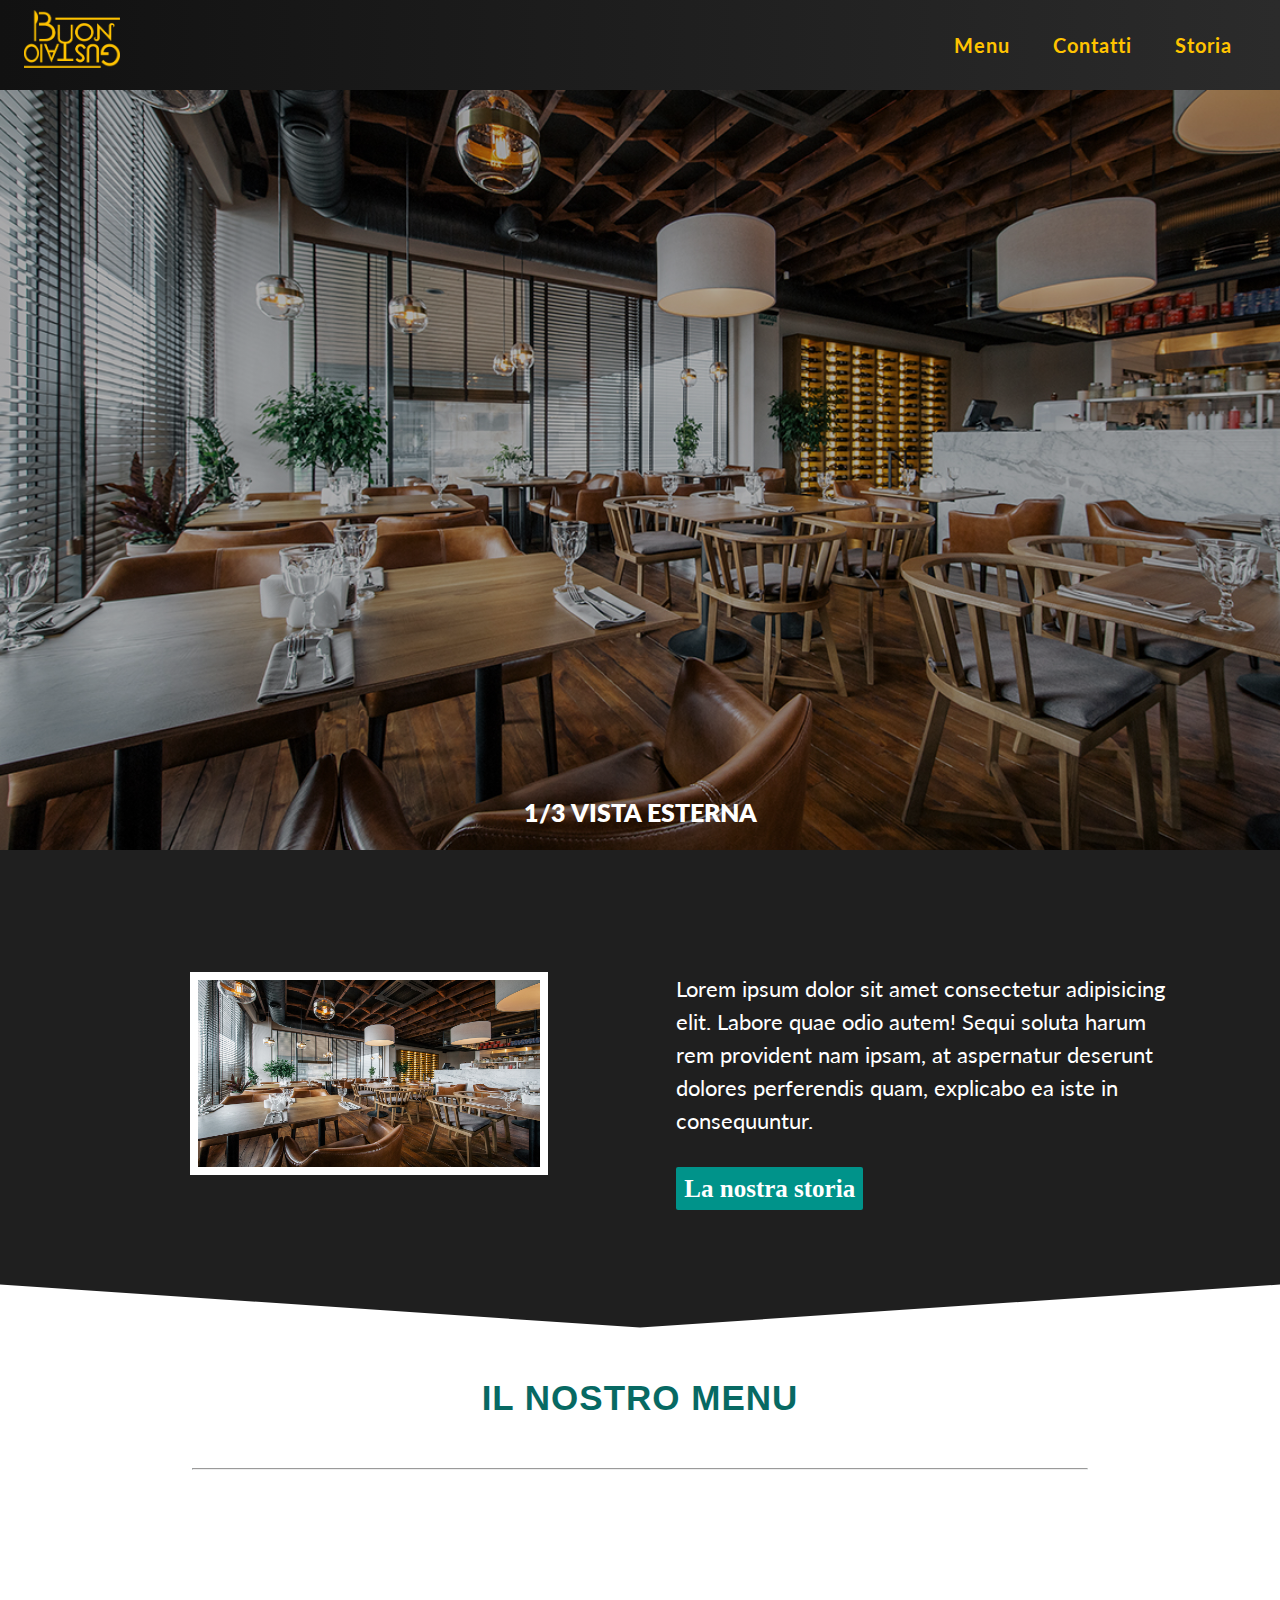
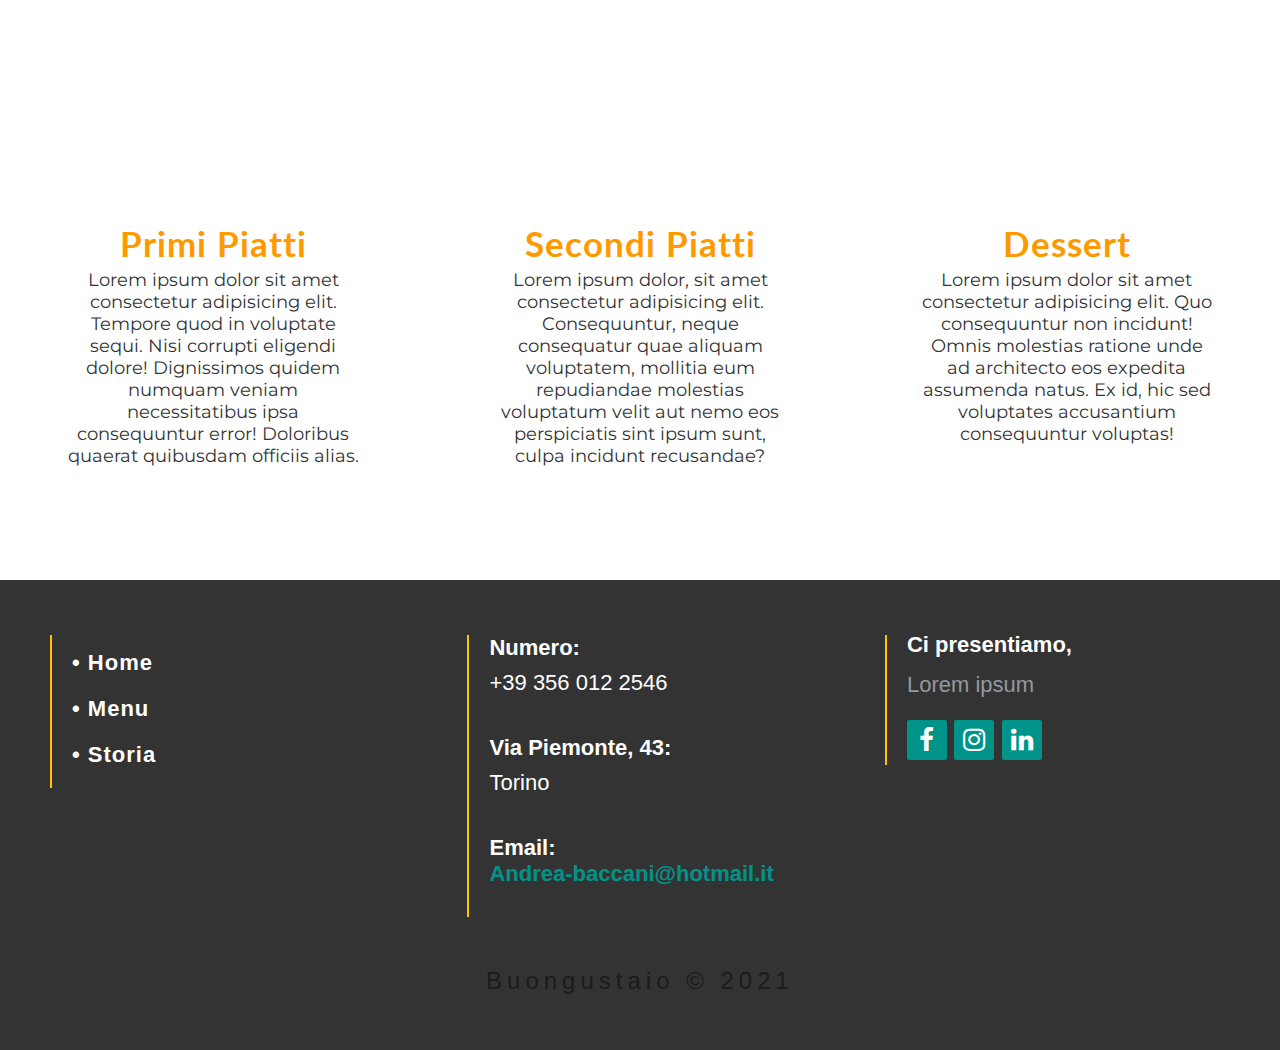
<file: index.html>
<!DOCTYPE html>
<html lang="en">
<head>
    <meta charset="UTF-8">
    <link rel="stylesheet" href="./styles/navbar.css">
    <link rel="stylesheet" href="./styles/style.css">
    <link rel="stylesheet" href="./styles/footer.css">
    <meta http-equiv="X-UA-Compatible" content="IE=edge">
    <meta name="viewport" content="width=device-width, initial-scale=1.0">
    <link href="https://use.fontawesome.com/releases/v5.8.1/css/all.css" rel="stylesheet" integrity="sha384-50oBUHEmvpQ+1lW4y57PTFmhCaXp0ML5d60M1M7uH2+nqUivzIebhndOJK28anvf" crossorigin="anonymous">
    <link rel="stylesheet" href="http://maxcdn.bootstrapcdn.com/font-awesome/4.2.0/css/font-awesome.min.css">
    <link rel="preconnect" href="https://fonts.googleapis.com">
<link rel="preconnect" href="https://fonts.gstatic.com" crossorigin>
<link href="https://fonts.googleapis.com/css2?family=Arbutus+Slab&display=swap" rel="stylesheet">
    <title>Buongustaio</title>
</head>
<body>
    <div class="navbar">
        <input type="checkbox" id="navbar-checkbox">
        <div class="navbar-header">
          <div class="navbar-logo"></div>
        </div>
        <div class="navbar-responsive-button">
          <label for="navbar-checkbox">
            <span class="hamburger-icon"></span>
            <span class="hamburger-icon"></span>
            <span class="hamburger-icon"></span>
          </label>
        </div>
        <div class="navbar-links">
          <a href="./pages/primi.html">Menu</a>
          <a href="#footer">Contatti</a>
          <a href="./pages/storia.html">Storia</a>
        </div>
      </div>


      <div class="slideshow-container">

        <!-- Full-width images with number and caption text -->
        <div class="mySlides fade">
          <div class="slide-img slide-img1"></div>
          <div class="text">1/3 Vista esterna</div>
        </div>
      
        <div class="mySlides fade">
          
          <div class="slide-img slide-img2"></div>
          <div class="text">2/3 Vista interna</div>
        </div>
      
        <div class="mySlides fade">
          <div class="slide-img slide-img3"></div>
          <div class="text">3/3 Vista interna</div>
        </div>
      </div>


      
      <div class="hero" id="hero">
        <h1 id="hero-title">Presentazione</h1>
        <div class="hero-flex">
          <img class="hero-image" src="./images/img1.jpg" alt="">
          <p class="hero-paragraph" id="hero-paragraph">Lorem ipsum dolor sit amet consectetur adipisicing elit. Labore quae odio autem! Sequi soluta harum rem provident nam ipsam, at aspernatur deserunt dolores perferendis quam, explicabo ea iste in consequuntur.<br><br><span class="menu-button"><a style="color: #fff; text-decoration: none;" href="./pages/primi.html">La nostra storia</a></span></p>
        </div>
      </div>


      <h1 style="text-align: center;margin:50px;margin-left:auto;margin-right:auto; font-size: 35px; text-transform: uppercase; font-family:Verdana, Arial, sans-serif;color: #076963; letter-spacing: 1px;">Il nostro menu</h1>
      <hr style="width: 70%; background-color: #00938a; height: 2.5px;margin-bottom: 50px; margin-left:auto; margin-right: auto; border-radius: 30px;">

      <div class="food-section" id="food-section">
        <img src="./images/linea.png" alt="" class="linea">
          <div class="course">
            <div class="food-image food-image-1"><h1>Vedi primi piatti</h1></div>
              <h1 class="food-section-title">Primi piatti</h1>
              <p class="food-section-desc">Lorem ipsum dolor sit amet consectetur adipisicing elit. Tempore quod in voluptate sequi. Nisi corrupti eligendi dolore! Dignissimos quidem numquam veniam necessitatibus ipsa consequuntur error! Doloribus quaerat quibusdam officiis alias.</p>
          </div>

          <div class="course">
            <div class="food-image food-image-2"></div>
            <h1 class="food-section-title">Secondi piatti</h1>
            <p class="food-section-desc">Lorem ipsum dolor, sit amet consectetur adipisicing elit. Consequuntur, neque consequatur quae aliquam voluptatem, mollitia eum repudiandae molestias voluptatum velit aut nemo eos perspiciatis sint ipsum sunt, culpa incidunt recusandae?</p>
        </div>

        <div class="course">
          <div class="food-image food-image-3"></div>
            <h1 class="food-section-title">Dessert</h1>
            <p class="food-section-desc">Lorem ipsum dolor sit amet consectetur adipisicing elit. Quo consequuntur non incidunt! Omnis molestias ratione unde ad architecto eos expedita assumenda natus. Ex id, hic sed voluptates accusantium consequuntur voluptas!</p>
        </div>
      </div>


      <footer class="footer-container">
        <div class="footer-left" style="border-left: 2px solid #ffc300">
          <p class="footer-links">
            <a href="#">• Home</a>
            <a href="#">• Menu</a>
            <a href="#">• Storia</a> 
          </p>
        </div>
        <div class="footer-center" style="border-left: 2px solid #ffc300">
          <div>
            <p>Numero: <span>+39 356 012 2546</span></p>
          </div>
          <div>
           <a class="map" target="_blank" href="https://www.google.it/maps/place/Il+Buongustaio/@43.7699449,11.2224091,13z/data=!4m9!1m2!2m1!1sbuongustaio+!3m5!1s0x132a54072faae1c1:0xe6438df02767138d!8m2!3d43.7690767!4d11.2589508!15sCgtidW9uZ3VzdGFpb1oNIgtidW9uZ3VzdGFpb5IBCnJlc3RhdXJhbnQ?hl=it"> <p>Via Piemonte, 43:<span>Torino</span></p></a>
          </div>
          <div>
            <p>Email:<br><a class="email" href="mailto:Andrea-baccani@hotmail.it">Andrea-baccani@hotmail.it</a></p>
          </div>
        </div>
        <div class="footer-right" style="border-left: 2px solid #ffc300">
          <p class="footer-company-about">
            <span>Ci presentiamo,</span>Lorem ipsum 
          </p>
          <div class="footer-icons">
            <a href="#"><i class="fa fa-facebook"></i></a>
            <a href="#"><i class="fa fa-instagram"></i></a>
            <a href="#"><i class="fa fa-linkedin"></i></a>
          </div>
        </div>
        <p id="footer" class="footer-company-name">Buongustaio &copy; 2021</p>
      </footer>
      <script src="./src/scrollHome.js"></script>
      <script src="./main.js"></script>
</body>
</html>
</file>
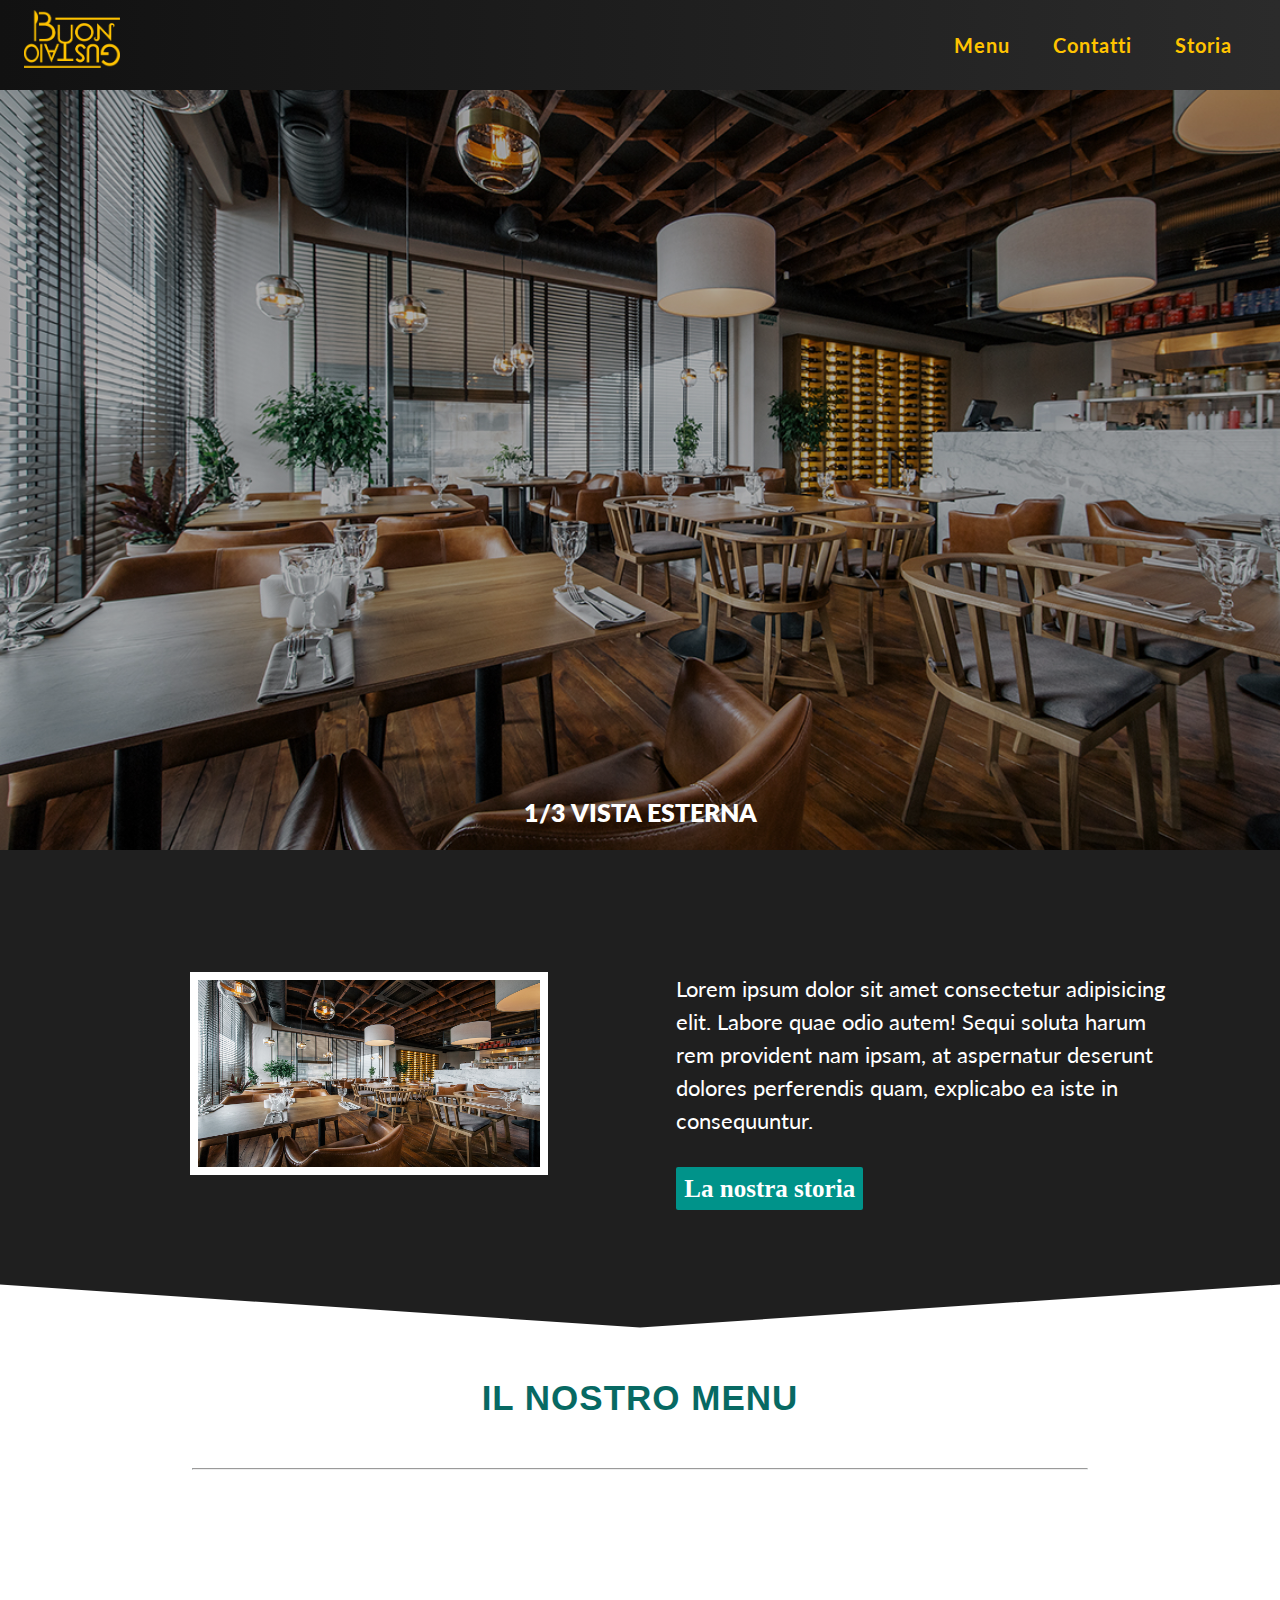
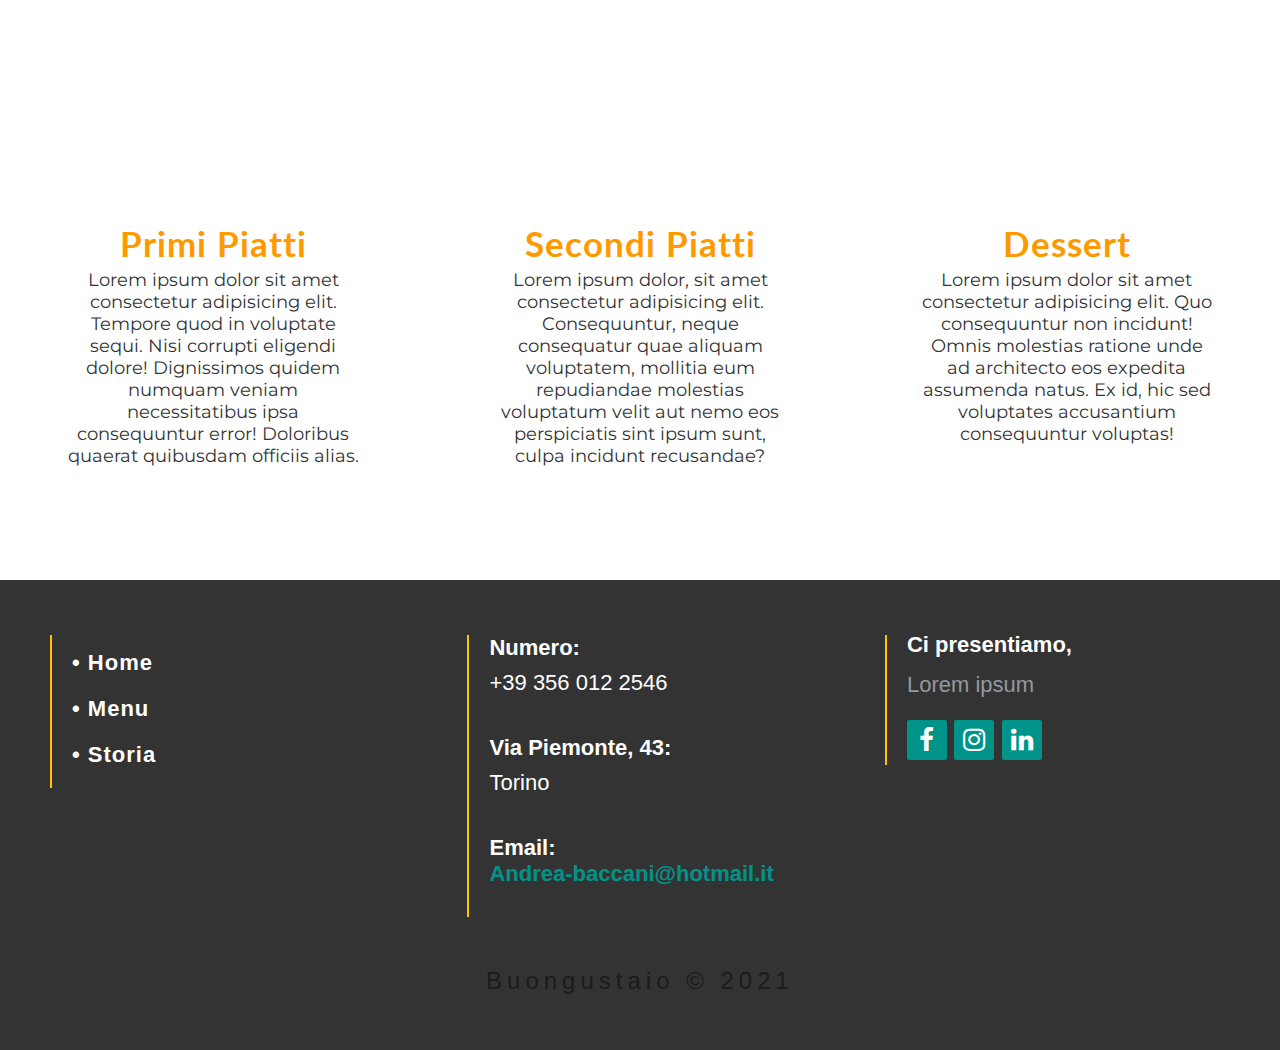
<file: home.html>
<!DOCTYPE html>
<html lang="en">
<head>
    <meta charset="UTF-8">
    <link rel="stylesheet" href="./styles/navbar.css">
    <link rel="stylesheet" href="./styles/style.css">
    <link rel="stylesheet" href="./styles/footer.css">
    <meta http-equiv="X-UA-Compatible" content="IE=edge">
    <meta name="viewport" content="width=device-width, initial-scale=1.0">
    <link href="https://use.fontawesome.com/releases/v5.8.1/css/all.css" rel="stylesheet" integrity="sha384-50oBUHEmvpQ+1lW4y57PTFmhCaXp0ML5d60M1M7uH2+nqUivzIebhndOJK28anvf" crossorigin="anonymous">
    <link rel="stylesheet" href="http://maxcdn.bootstrapcdn.com/font-awesome/4.2.0/css/font-awesome.min.css">
    <link rel="preconnect" href="https://fonts.googleapis.com">
<link rel="preconnect" href="https://fonts.gstatic.com" crossorigin>
<link href="https://fonts.googleapis.com/css2?family=Arbutus+Slab&display=swap" rel="stylesheet">
    <title>Buongustaio</title>
</head>
<body>
    <div class="navbar">
        <input type="checkbox" id="navbar-checkbox">
        <div class="navbar-header">
          <div class="navbar-logo"></div>
        </div>
        <div class="navbar-responsive-button">
          <label for="navbar-checkbox">
            <span class="hamburger-icon"></span>
            <span class="hamburger-icon"></span>
            <span class="hamburger-icon"></span>
          </label>
        </div>
        <div class="navbar-links">
          <a href="./pages/primi.html">Menu</a>
          <a href="#footer">Contatti</a>
          <a href="./pages/storia.html">Storia</a>
        </div>
      </div>


      <div class="slideshow-container">

        <!-- Full-width images with number and caption text -->
        <div class="mySlides fade">
          <div class="slide-img slide-img1"></div>
          <div class="text">1/3 Vista esterna</div>
        </div>
      
        <div class="mySlides fade">
          
          <div class="slide-img slide-img2"></div>
          <div class="text">2/3 Vista interna</div>
        </div>
      
        <div class="mySlides fade">
          <div class="slide-img slide-img3"></div>
          <div class="text">3/3 Vista interna</div>
        </div>
      </div>


      
      <div class="hero" id="hero">
        <h1 id="hero-title">Presentazione</h1>
        <div class="hero-flex">
          <img class="hero-image" src="./images/img1.jpg" alt="">
          <p class="hero-paragraph" id="hero-paragraph">Lorem ipsum dolor sit amet consectetur adipisicing elit. Labore quae odio autem! Sequi soluta harum rem provident nam ipsam, at aspernatur deserunt dolores perferendis quam, explicabo ea iste in consequuntur.<br><br><span class="menu-button"><a style="color: #fff; text-decoration: none;" href="./pages/primi.html">La nostra storia</a></span></p>
        </div>
      </div>


      <h1 style="text-align: center;margin:50px;margin-left:auto;margin-right:auto; font-size: 35px; text-transform: uppercase; font-family:Verdana, Arial, sans-serif;color: #076963; letter-spacing: 1px;">Il nostro menu</h1>
      <hr style="width: 70%; background-color: #00938a; height: 2.5px;margin-bottom: 50px; margin-left:auto; margin-right: auto; border-radius: 30px;">

      <div class="food-section" id="food-section">
        <img src="./images/linea.png" alt="" class="linea">
          <div class="course">
            <div class="food-image food-image-1"><h1>Vedi primi piatti</h1></div>
              <h1 class="food-section-title">Primi piatti</h1>
              <p class="food-section-desc">Lorem ipsum dolor sit amet consectetur adipisicing elit. Tempore quod in voluptate sequi. Nisi corrupti eligendi dolore! Dignissimos quidem numquam veniam necessitatibus ipsa consequuntur error! Doloribus quaerat quibusdam officiis alias.</p>
          </div>

          <div class="course">
            <div class="food-image food-image-2"></div>
            <h1 class="food-section-title">Secondi piatti</h1>
            <p class="food-section-desc">Lorem ipsum dolor, sit amet consectetur adipisicing elit. Consequuntur, neque consequatur quae aliquam voluptatem, mollitia eum repudiandae molestias voluptatum velit aut nemo eos perspiciatis sint ipsum sunt, culpa incidunt recusandae?</p>
        </div>

        <div class="course">
          <div class="food-image food-image-3"></div>
            <h1 class="food-section-title">Dessert</h1>
            <p class="food-section-desc">Lorem ipsum dolor sit amet consectetur adipisicing elit. Quo consequuntur non incidunt! Omnis molestias ratione unde ad architecto eos expedita assumenda natus. Ex id, hic sed voluptates accusantium consequuntur voluptas!</p>
        </div>
      </div>


      <footer class="footer-container">
        <div class="footer-left" style="border-left: 2px solid #ffc300">
          <p class="footer-links">
            <a href="#">• Home</a>
            <a href="#">• Menu</a>
            <a href="#">• Storia</a> 
          </p>
        </div>
        <div class="footer-center" style="border-left: 2px solid #ffc300">
          <div>
            <p>Numero: <span>+39 356 012 2546</span></p>
          </div>
          <div>
           <a class="map" target="_blank" href="https://www.google.it/maps/place/Il+Buongustaio/@43.7699449,11.2224091,13z/data=!4m9!1m2!2m1!1sbuongustaio+!3m5!1s0x132a54072faae1c1:0xe6438df02767138d!8m2!3d43.7690767!4d11.2589508!15sCgtidW9uZ3VzdGFpb1oNIgtidW9uZ3VzdGFpb5IBCnJlc3RhdXJhbnQ?hl=it"> <p>Via Piemonte, 43:<span>Torino</span></p></a>
          </div>
          <div>
            <p>Email:<br><a class="email" href="mailto:Andrea-baccani@hotmail.it">Andrea-baccani@hotmail.it</a></p>
          </div>
        </div>
        <div class="footer-right" style="border-left: 2px solid #ffc300">
          <p class="footer-company-about">
            <span>Ci presentiamo,</span>Lorem ipsum 
          </p>
          <div class="footer-icons">
            <a href="#"><i class="fa fa-facebook"></i></a>
            <a href="#"><i class="fa fa-instagram"></i></a>
            <a href="#"><i class="fa fa-linkedin"></i></a>
          </div>
        </div>
        <p id="footer" class="footer-company-name">Buongustaio &copy; 2021</p>
      </footer>
      <script src="./src/scrollHome.js"></script>
      <script src="./main.js"></script>
</body>
</html>
</file>
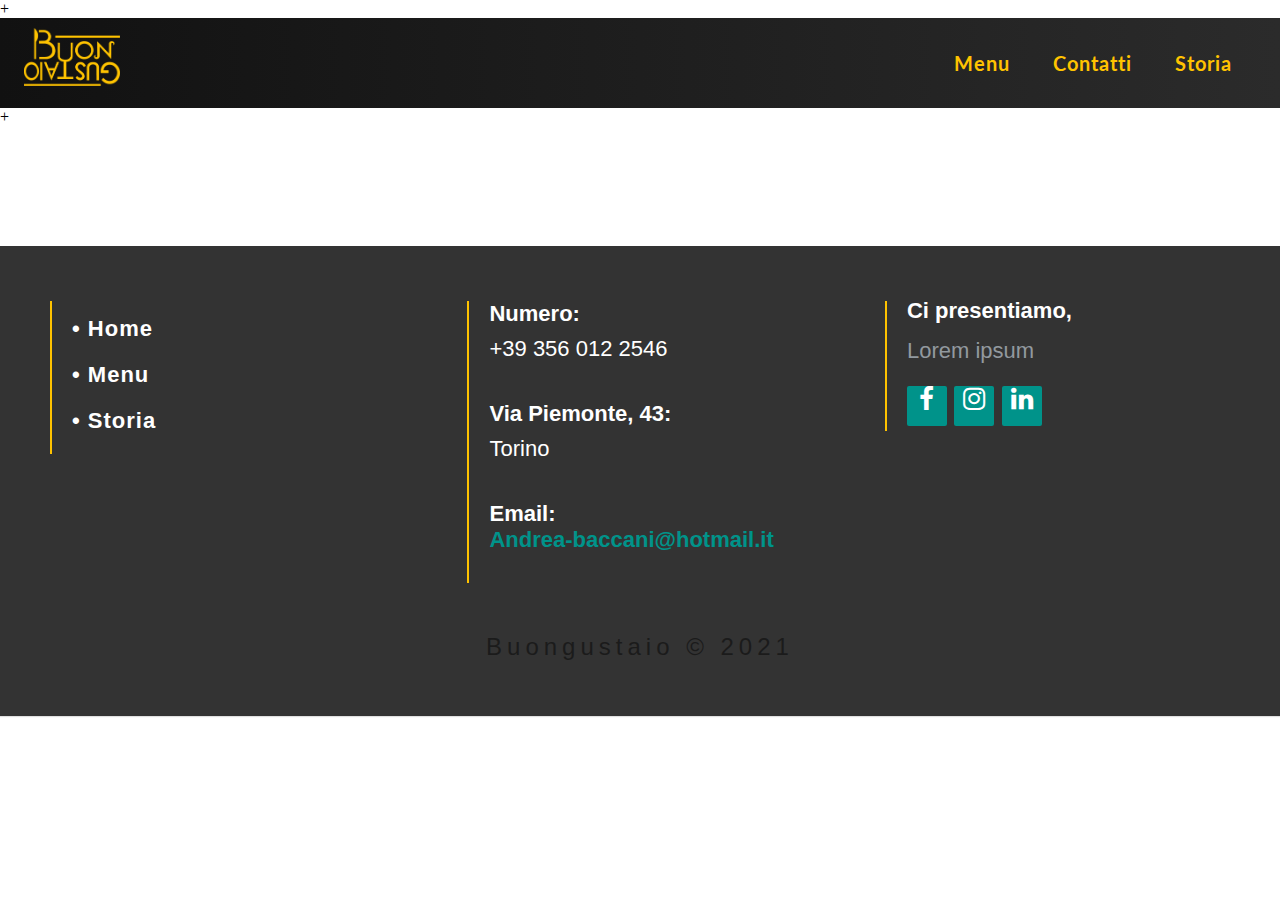
<file: pages/primi.html>
+<!DOCTYPE html>
<html lang="en">
<head>
    <meta charset="UTF-8">
    <link rel="stylesheet" href="../styles/navbar.css">
    <link rel="stylesheet" href="../styles/menu.css">
    <link rel="stylesheet" href="../styles/footer.css">
    <meta http-equiv="X-UA-Compatible" content="IE=edge">
    <meta name="viewport" content="width=device-width, initial-scale=1.0">
    <link href="https://use.fontawesome.com/releases/v5.8.1/css/all.css" rel="stylesheet" integrity="sha384-50oBUHEmvpQ+1lW4y57PTFmhCaXp0ML5d60M1M7uH2+nqUivzIebhndOJK28anvf" crossorigin="anonymous">
    <link rel="stylesheet" href="http://maxcdn.bootstrapcdn.com/font-awesome/4.2.0/css/font-awesome.min.css">
    <link rel="preconnect" href="https://fonts.googleapis.com">
<link rel="preconnect" href="https://fonts.gstatic.com" crossorigin>
<link href="https://fonts.googleapis.com/css2?family=Arbutus+Slab&display=swap" rel="stylesheet">
    <title>Buongustaio</title>
</head>
<body>
    <div class="navbar">
        <input type="checkbox" id="navbar-checkbox">
        <div class="navbar-header">
          <div class="navbar-logo"></div>
        </div>
        <div class="navbar-responsive-button">
          <label for="navbar-checkbox">
            <span class="hamburger-icon"></span>
            <span class="hamburger-icon"></span>
            <span class="hamburger-icon"></span>
          </label>
        </div>
        <div class="navbar-links">
          <a href="#">Menu</a>
          <a href="../home.html#footer">Contatti</a>
          <a href="./storia.html">Storia</a>
        </div>
      </div>





     +
        <footer class="footer-container">
          <div class="footer-left" style="border-left: 2px solid #ffc300">
            <p class="footer-links">
              <a href="#">• Home</a>
              <a href="#">• Menu</a>
              <a href="#">• Storia</a> 
            </p>
          </div>
          <div class="footer-center" style="border-left: 2px solid #ffc300">
            <div>
              <p>Numero: <span>+39 356 012 2546</span></p>
            </div>
            <div>
             <a class="map" target="_blank" href="https://www.google.it/maps/place/Il+Buongustaio/@43.7699449,11.2224091,13z/data=!4m9!1m2!2m1!1sbuongustaio+!3m5!1s0x132a54072faae1c1:0xe6438df02767138d!8m2!3d43.7690767!4d11.2589508!15sCgtidW9uZ3VzdGFpb1oNIgtidW9uZ3VzdGFpb5IBCnJlc3RhdXJhbnQ?hl=it"> <p>Via Piemonte, 43:<span>Torino</span></p></a>
            </div>
            <div>
              <p>Email:<br><a class="email" href="mailto:Andrea-baccani@hotmail.it">Andrea-baccani@hotmail.it</a></p>
            </div>
          </div>
          <div class="footer-right" style="border-left: 2px solid #ffc300">
            <p class="footer-company-about">
              <span>Ci presentiamo,</span>Lorem ipsum 
            </p>
            <div class="footer-icons">
              <a href="#"><i class="fa fa-facebook"></i></a>
              <a href="#"><i class="fa fa-instagram"></i></a>
              <a href="#"><i class="fa fa-linkedin"></i></a>
            </div>
          </div>
          <p id="footer" class="footer-company-name">Buongustaio &copy; 2021</p>
        </footer>
</body>
</html>
</file>
<file: styles/navbar.css>
.navbar {
  z-index: 1000;
  height: 90px;
  width: 100%;
  position: relative;
  background: -webkit-gradient(linear, right top, left top, from(#2b2b2b), to(#111111));
  background: linear-gradient(to left, #2b2b2b, #111111);
}

.navbar-header {
  display: inline;
  position: absolute;
  top: 50%;
  -webkit-transform: translate(0, -50%);
          transform: translate(0, -50%);
}

.navbar-logo {
  position: relative;
  letter-spacing: 1px;
  margin-left: 20%;
  width: 120px;
  height: 70px;
  background-size: 80%;
  background-repeat: no-repeat;
  background-image: url(../images/bglogo.png);
  color: #ffc300;
}

.navbar-responsive-button {
  display: none;
  padding-right: 2%;
}

.navbar-links {
  font-family: 'Lato', sans-serif;
  font-weight: 200;
  display: inline;
  float: right;
  margin-right: 20px;
  font-size: 20px;
  position: relative;
  top: 50%;
  letter-spacing: 1px;
  -webkit-transform: translate(0, -50%);
          transform: translate(0, -50%);
}

.navbar-links > a {
  margin-right: 20px;
  font-weight: bold;
  display: inline-block;
  padding: 8px 8px 8px 8px;
  text-decoration: none;
  color: #ffc300;
}

.navbar-links > a:hover {
  background-color: #333;
  color: #ff9900;
}

#navbar-checkbox {
  display: none;
}

@media (max-width: 600px) {
  .navbar-responsive-button {
    display: block;
    position: relative;
    float: right;
    top: 55%;
    -webkit-transform: translate(0, -50%);
            transform: translate(0, -50%);
  }
  .navbar-responsive-button > label {
    display: inline-block;
    width: 50px;
    height: 50px;
    padding: 13px;
  }
  .navbar-responsive-button > label:hover {
    background-color: rgba(56, 56, 56, 0.5);
    color: #d3d3d3;
  }
  #navbar-checkbox:checked ~ .navbar-responsive-button > label {
    background-color: rgba(0, 0, 0, 0.5);
  }
  .hamburger-icon {
    display: block;
    height: 10px;
    width: 25px;
    border-top: 2.5px solid #ffe17ee7;
  }
  .navbar-links {
    overflow: hidden;
    position: absolute;
    display: block;
    width: 100%;
    height: 0%;
    margin-right: 0;
    top: 110%;
    left: 0%;
    -webkit-transform: translate(0, -6%);
            transform: translate(0, -6%);
    -webkit-transition: all 0.3s ease-in;
    transition: all 0.3s ease-in;
    overflow-y: hidden;
    background-color: #3a3a3a;
  }
  .navbar-links > a {
    display: block;
    width: 100%;
    color: #fff;
    text-transform: uppercase;
    margin-left: 20px;
    margin-top: 5px;
  }
  #navbar-checkbox:checked ~ .navbar-links {
    height: 19vh;
    overflow-y: auto;
  }
  #navbar-checkbox:not(:checked) ~ .navbar-links {
    height: 0%;
  }
}
/*# sourceMappingURL=navbar.css.map */
</file>
<file: styles/style.css>
@import url("https://fonts.googleapis.com/css2?family=Lato:wght@300;700&display=swap");
@import url("http://fonts.cdnfonts.com/css/geometos");
@import url("https://fonts.googleapis.com/css2?family=Montserrat:wght@200&display=swap");
* {
  padding: 0;
  margin: 0;
  -webkit-box-sizing: border-box;
          box-sizing: border-box;
}

body::-webkit-scrollbar {
  width: 0.5rem;
}

body::-webkit-scrollbar-track {
  background: #333;
}

body::-webkit-scrollbar-thumb {
  background: #ff9900;
}

.slideshow-container {
  max-width: 100%;
  position: relative;
  margin: auto;
}

/* Hide the images by default */
.mySlides {
  display: none;
}

.slide-img {
  background-attachment: fixed;
  height: 85vh;
  max-width: 100%;
  background-size: cover;
}

.slide-img1 {
  background-image: -webkit-gradient(linear, left top, left bottom, from(rgba(0, 0, 0, 0.3)), to(rgba(0, 0, 0, 0.3))), url(../images/img1.jpg);
  background-image: linear-gradient(rgba(0, 0, 0, 0.3), rgba(0, 0, 0, 0.3)), url(../images/img1.jpg);
}

.slide-img2 {
  background-image: -webkit-gradient(linear, left top, left bottom, from(rgba(0, 0, 0, 0.3)), to(rgba(0, 0, 0, 0.3))), url(../images/img2.jpg);
  background-image: linear-gradient(rgba(0, 0, 0, 0.3), rgba(0, 0, 0, 0.3)), url(../images/img2.jpg);
}

.slide-img3 {
  background-image: -webkit-gradient(linear, left top, left bottom, from(rgba(0, 0, 0, 0.3)), to(rgba(0, 0, 0, 0.3))), url(../images/img3.jpg);
  background-image: linear-gradient(rgba(0, 0, 0, 0.3), rgba(0, 0, 0, 0.3)), url(../images/img3.jpg);
}

@media screen and (max-width: 1000px) {
  .slide-img {
    height: 60vh;
  }
}

@media screen and (max-width: 500px) {
  .slide-img {
    height: 30vh;
  }
}

.text {
  z-index: 1000;
  color: #fff;
  font-size: 25px;
  padding: 8px 12px;
  position: absolute;
  bottom: 20px;
  width: 100%;
  text-align: center;
  font-family: 'Lato', sans-serif;
  font-weight: 800;
  text-transform: uppercase;
}

/* Fading animation */
.fade {
  -webkit-animation-name: fade;
  -webkit-animation-duration: 1.5s;
  animation-name: fade;
  animation-duration: 1.5s;
}

@-webkit-keyframes fade {
  from {
    opacity: .4;
  }
  to {
    -webkit-filter: greyscale();
            filter: greyscale();
  }
}

@keyframes fade {
  from {
    opacity: .4;
  }
  to {
    opacity: 1;
  }
}

.hero {
  -webkit-clip-path: polygon(0 0, 100% 0, 100% 91%, 50% 100%, 0 91%);
          clip-path: polygon(0 0, 100% 0, 100% 91%, 50% 100%, 0 91%);
  width: 100%;
  margin-top: -5px;
  z-index: -20;
  background: #1f1f1f;
  -webkit-transition: 2s;
  transition: 2s;
}

.hero-ani {
  -webkit-animation: heroo linear 2.4s forwards;
          animation: heroo linear 2.4s forwards;
}

@-webkit-keyframes heroo {
  from {
    -webkit-clip-path: polygon(0 0, 100% 0, 100% 85%, 50% 100%, 0 85%);
            clip-path: polygon(0 0, 100% 0, 100% 85%, 50% 100%, 0 85%);
  }
  to {
    -webkit-clip-path: polygon(0 0, 100% 0, 100% 100%, 50% 100%, 0 100%);
            clip-path: polygon(0 0, 100% 0, 100% 100%, 50% 100%, 0 100%);
  }
}

@keyframes heroo {
  from {
    -webkit-clip-path: polygon(0 0, 100% 0, 100% 85%, 50% 100%, 0 85%);
            clip-path: polygon(0 0, 100% 0, 100% 85%, 50% 100%, 0 85%);
  }
  to {
    -webkit-clip-path: polygon(0 0, 100% 0, 100% 100%, 50% 100%, 0 100%);
            clip-path: polygon(0 0, 100% 0, 100% 100%, 50% 100%, 0 100%);
  }
}

.hero h1 {
  opacity: 0;
  color: #ffc300;
  font-family: "Lato";
  font-size: 35px;
  text-align: center;
  padding-top: 50px;
  text-transform: uppercase;
}

.hero-animation-title {
  -webkit-animation: hero-title-ani 2s forwards;
          animation: hero-title-ani 2s forwards;
}

@-webkit-keyframes hero-title-ani {
  from {
    opacity: 0;
    -webkit-transform: translateY(20%);
            transform: translateY(20%);
  }
  to {
    opacity: 1;
    -webkit-transform: translateY(-20%);
            transform: translateY(-20%);
  }
}

@keyframes hero-title-ani {
  from {
    opacity: 0;
    -webkit-transform: translateY(20%);
            transform: translateY(20%);
  }
  to {
    opacity: 1;
    -webkit-transform: translateY(-20%);
            transform: translateY(-20%);
  }
}

.hero .menu-button {
  -webkit-transition: 1s;
  transition: 1s;
  font-size: 25px;
  background-color: #00938a;
  color: white;
  width: 20px;
  height: 5px;
  padding: 8px;
  font-weight: 600;
  border-radius: 2px;
  font-family: 'Gill Sans', 'Gill Sans MT', Calibri, 'Trebuchet MS', sans-seri;
}

.hero .menu-button:hover {
  padding: 10px;
  background-color: #ff9900;
}

.hero-flex {
  display: -webkit-box;
  display: -ms-flexbox;
  display: flex;
  -webkit-box-orient: horizontal;
  -webkit-box-direction: normal;
      -ms-flex-direction: row;
          flex-direction: row;
  -ms-flex-pack: distribute;
      justify-content: space-around;
}

.hero-image {
  border: 8px solid white;
  margin-top: 30px;
  margin-left: 10%;
  height: calc(165px + 3vw);
  width: calc(320px + 3vw);
}

.hero-paragraph {
  opacity: 1;
  line-height: 1.5;
  width: 40%;
  color: #fff;
  font-family: "Lato";
  font-size: 22px;
  text-align: left;
  margin-top: 30px;
  margin-left: 5px;
  margin-right: 30px;
  margin-bottom: 120px;
}

.hero-animation-paragraph {
  -webkit-animation: hero-animation-paragraph  2s forwards;
          animation: hero-animation-paragraph  2s forwards;
}

@-webkit-keyframes hero-animation-paragraph {
  from {
    opacity: 0;
    -webkit-transform: translateX(20%);
            transform: translateX(20%);
  }
  to {
    opacity: 1;
    -webkit-transform: translateX(0);
            transform: translateX(0);
  }
}

@keyframes hero-animation-paragraph {
  from {
    opacity: 0;
    -webkit-transform: translateX(20%);
            transform: translateX(20%);
  }
  to {
    opacity: 1;
    -webkit-transform: translateX(0);
            transform: translateX(0);
  }
}

@media (max-width: 800px) {
  .hero-flex {
    display: -webkit-box;
    display: -ms-flexbox;
    display: flex;
    -webkit-box-orient: vertical;
    -webkit-box-direction: normal;
        -ms-flex-direction: column;
            flex-direction: column;
    -webkit-box-pack: center;
        -ms-flex-pack: center;
            justify-content: center;
    -webkit-box-align: center;
        -ms-flex-align: center;
            align-items: center;
  }
  .hero-image {
    margin-left: 0px;
  }
  .hero-paragraph {
    text-align: center;
    width: 80%;
  }
  .hero h1 {
    opacity: 1;
  }
  .hero-paragraph {
    opacity: 1;
  }
}

.food-section {
  position: relative;
  width: 100%;
  height: 60vh;
  display: -webkit-box;
  display: -ms-flexbox;
  display: flex;
  -ms-flex-pack: distribute;
      justify-content: space-around;
}

@media (max-width: 600px) {
  .food-section {
    height: auto;
    display: -webkit-box;
    display: -ms-flexbox;
    display: flex;
    -webkit-box-orient: vertical;
    -webkit-box-direction: normal;
        -ms-flex-direction: column;
            flex-direction: column;
  }
}

.course {
  width: 100%;
  height: 100%;
  margin-bottom: 40px;
}

.food-image {
  opacity: 0;
  margin-left: auto;
  margin-right: auto;
  margin-bottom: 20px;
  height: calc(180px + 8vw);
  width: calc(100px + 8vw);
  border: 0px;
  background-origin: border-box;
  background-clip: content-box, border-box;
  background-size: cover;
  background-position: center;
  background-repeat: no-repeat;
  -webkit-transition: 1s;
  transition: 1s;
}

.food-image:hover {
  -webkit-filter: grayscale(100%);
          filter: grayscale(100%);
}

.food-image:hover > h1 {
  opacity: 1;
}

.food-image-animation {
  -webkit-animation: food-image-animation 3s forwards;
          animation: food-image-animation 3s forwards;
}

@-webkit-keyframes food-image-animation {
  from {
    opacity: 0;
    -webkit-transform: rotateX(-75deg);
            transform: rotateX(-75deg);
  }
  to {
    opacity: 1;
  }
}

@keyframes food-image-animation {
  from {
    opacity: 0;
    -webkit-transform: rotateX(-75deg);
            transform: rotateX(-75deg);
  }
  to {
    opacity: 1;
  }
}

.food-image h1 {
  -webkit-transition: 2.5s;
  transition: 2.5s;
  opacity: 0;
  position: relative;
  top: 50%;
  -webkit-transform: translateY(-50%);
          transform: translateY(-50%);
  text-transform: uppercase;
  font-family: Helvetica;
  font-size: 40px;
  text-align: center;
}

.food-image-1 {
  background-image: url("../images/homeprimo.jpeg");
  border-radius: 0% 10%;
}

.food-image-2 {
  background-image: url("../images/homesecondo.jpeg");
  border-radius: 0%;
}

.food-image-3 {
  background-image: url("../images/homedessert.jpeg");
  border-radius: 10% 0%;
}

.food-section-title {
  text-align: center;
  font-size: 35px;
  letter-spacing: 1px;
  text-transform: capitalize;
  color: #ff9900;
  margin-top: 5px;
  font-family: 'Lato', sans-serif;
}

.food-section-desc {
  margin: auto;
  text-align: center;
  font-size: 18px;
  margin-top: 5px;
  font-family: 'Montserrat', sans-serif;
  width: 70%;
  color: #333;
}

.linea {
  display: none;
}
/*# sourceMappingURL=style.css.map */
</file>
<file: styles/footer.css>
.footer-container {
    position: relative;
    bottom: 0;
    background-color: #333;
    box-shadow: 0 1px 1px 0 rgba(0, 0, 0, 0.12);
    box-sizing: border-box;
    width: 100%;
    text-align: left;
    font: bold 16px sans-serif;
  
    padding: 55px 50px;
    margin-top: 120px;
  }
  
  .footer-container .footer-left,
  .footer-container .footer-center,
  .footer-container .footer-right {
    display: inline-block;
    vertical-align: top;
  }

  
  /* Footer left */
  
  .footer-container .footer-left {
    width: 35%;
  }
  
  /* The company logo */
  
  .footer-container h3 {
    color: #ffffff;
    font: normal 36px "Cookie", cursive;
    margin: 0;
  }
  
  .footer-container h3 span {
    color: #5383d3;
  }
  
  /* Footer links */
  
  .footer-container .footer-links {
    color: #fff;
    margin-top: 15px;
    padding-left: 20px;
    letter-spacing: 1px;
    font-size: 22px;
  }
  
  .footer-container .footer-links a {
    display: flex;
    flex-direction: column;
    margin-bottom: 20px;
    text-decoration: none;
    color: inherit;
  }
  
  .footer-container .footer-company-name {
    color: #1b1b1b;
    font-size: 24px;
    letter-spacing: 5px;
    font-weight: normal;
    text-align: center;
    margin-top: 50px;

  }
  
  /* Footer Center */
  
  .footer-container .footer-center {
    padding-left: 20px;
    width: 35%;
  }
  

  
  .footer-container .footer-center p {
    display: inline-block;
    color: #ffffff;
    vertical-align: middle;
    margin: 0;
    margin-bottom: 30px;
  }
  
  .footer-container .footer-center p span {
    display: block;
    font-weight: normal;
    font-size: 22px;
    line-height: 2;
  }
  .footer-container .footer-center p {
    font-weight: normal;
    font-size: 22px;
    font-weight: 600;
  }
  
  .footer-container .footer-center p a {
    color: #00938a;
    text-decoration: none;
  }
  .footer-container .footer-center p a:hover {
    color:#ffc300
  }
  
  /* Footer Right */
  
  .footer-container .footer-right {
    padding-left: 20px;
    width: 20%;
  }
  
  .footer-container .footer-company-about {
    line-height: 20px;
    color: #92999f;
    font-size: 22px;
    font-weight: normal;
    margin: 0;
  }
  
  .footer-container .footer-company-about span {
    display: block;
    color: #ffffff;
    font-size: 22px;
    font-weight: bold;
    margin-bottom: 20px;
  }
  
  .footer-container .footer-icons {
    margin-top: 25px;
  }
  
  .footer-container .footer-icons a {
    display: inline-block;
    width: 40px;
    height: 40px;
    cursor: pointer;
    background-color: #00938a;
    border-radius: 2px;
  
    font-size: 26px;
    color: #ffffff;
    text-align: center;
    line-height: 40px;
    margin-right: 3px;
    margin-bottom: 5px;
  }
  .footer-container .footer-icons a:hover {
      background-color:#ffc300
}

  
  /* If you don't want the footer to be responsive, remove these media queries */
  
  @media (max-width: 880px) {
    .footer-container {
      font: bold 18px sans-serif;
    }
  
    .footer-container .footer-left,
    .footer-container .footer-center,
    .footer-container .footer-right {
      display: block;
      width: 100%;
      margin-bottom: 40px;
      text-align: center;
    }
  
    .footer-container .footer-center i {
      margin-left: 0;
    }
  }
</file>
<file: styles/menu.css>
@import url("https://fonts.googleapis.com/css2?family=Lato:wght@300;700&display=swap");
@import url("http://fonts.cdnfonts.com/css/geometos");
@import url("https://fonts.googleapis.com/css2?family=Montserrat:wght@200&display=swap");
* {
  padding: 0;
  margin: 0;
  -webkit-box-sizing: border-box;
          box-sizing: border-box;
}

body::-webkit-scrollbar {
  width: 0.5rem;
}

body::-webkit-scrollbar-track {
  background: #333;
}

body::-webkit-scrollbar-thumb {
  background: #ff9900;
}

.slideshow-container {
  max-width: 100%;
  position: relative;
  margin: auto;
}

.hero {
  -webkit-clip-path: polygon(0 0, 100% 0, 100% 91%, 50% 100%, 0 91%);
          clip-path: polygon(0 0, 100% 0, 100% 91%, 50% 100%, 0 91%);
  width: 100%;
  margin-top: -5px;
  z-index: -20;
  background: #2b2b2b;
  -webkit-transition: 2s;
  transition: 2s;
  height: 40vh;
}

.hero-ani {
  -webkit-animation: heroo linear 1s forwards;
          animation: heroo linear 1s forwards;
}

@-webkit-keyframes heroo {
  from {
    -webkit-clip-path: polygon(0 0, 100% 0, 100% 85%, 50% 100%, 0 85%);
            clip-path: polygon(0 0, 100% 0, 100% 85%, 50% 100%, 0 85%);
  }
  to {
    -webkit-clip-path: polygon(0 0, 100% 0, 100% 100%, 50% 100%, 0 100%);
            clip-path: polygon(0 0, 100% 0, 100% 100%, 50% 100%, 0 100%);
  }
}

@keyframes heroo {
  from {
    -webkit-clip-path: polygon(0 0, 100% 0, 100% 85%, 50% 100%, 0 85%);
            clip-path: polygon(0 0, 100% 0, 100% 85%, 50% 100%, 0 85%);
  }
  to {
    -webkit-clip-path: polygon(0 0, 100% 0, 100% 100%, 50% 100%, 0 100%);
            clip-path: polygon(0 0, 100% 0, 100% 100%, 50% 100%, 0 100%);
  }
}

.hero h1 {
  color: #ffc300;
  font-family: "Lato";
  font-size: 40px;
  text-align: center;
  padding-top: 20px;
  text-transform: uppercase;
}

.hero-flex {
  margin-top: 15px;
  margin-left: auto;
  margin-right: auto;
  width: 75%;
  display: -webkit-box;
  display: -ms-flexbox;
  display: flex;
  -ms-flex-pack: distribute;
      justify-content: space-around;
}

.hero .menu-button {
  font-weight: 600;
  letter-spacing: 1px;
  -webkit-transition: 1s;
  transition: 1s;
  background: #00938a;
  margin-top: 35px;
  padding: 11px;
  font-size: 25px;
  border-radius: 5px;
  font-family: 'Gill Sans', 'Gill Sans MT', Calibri, 'Trebuchet MS', sans-seri;
}

.hero .menu-button:hover {
  padding: 12px;
  background-color: #ff9900;
}

.hero-paragraph {
  line-height: 1.5;
  width: 80%;
  color: #fff;
  font-family: "Lato";
  font-size: 24px;
  text-align: left;
  margin-top: 40px;
  margin-left: auto;
  margin-right: auto;
  text-align: center;
}

@media (max-width: 800px) {
  .hero {
    height: 70vh;
  }
  .hero-flex {
    display: -webkit-box;
    display: -ms-flexbox;
    display: flex;
    -webkit-box-orient: vertical;
    -webkit-box-direction: normal;
        -ms-flex-direction: column;
            flex-direction: column;
    -webkit-box-pack: center;
        -ms-flex-pack: center;
            justify-content: center;
    -webkit-box-align: center;
        -ms-flex-align: center;
            align-items: center;
  }
  .hero-image {
    margin-left: 0px;
  }
  .hero-paragraph {
    text-align: center;
    width: 80%;
  }
}

.food-section {
  position: relative;
  width: 100%;
  height: 50vh;
  display: -webkit-box;
  display: -ms-flexbox;
  display: flex;
  -ms-flex-pack: distribute;
      justify-content: space-around;
}

@media (max-width: 900px) {
  .food-section {
    height: auto;
    display: -webkit-box;
    display: -ms-flexbox;
    display: flex;
    -webkit-box-orient: vertical;
    -webkit-box-direction: normal;
        -ms-flex-direction: column;
            flex-direction: column;
  }
}

.dish {
  width: 100%;
  height: 100%;
  margin-bottom: 40px;
}

.food-image {
  position: relative;
  left: 50%;
  -webkit-transform: translateX(-50%);
          transform: translateX(-50%);
  margin-left: auto;
  margin-right: auto;
  height: calc(90px + 8vw);
  width: calc(220px + 8vw);
  border: 0px;
  -webkit-transition: 1s;
  transition: 1s;
  border-radius: 10px;
}

.food-section-title {
  text-align: center;
  font-size: 35px;
  text-transform: capitalize;
  color: #00938a;
  font-family: 'Lato', sans-serif;
}

.food-section-desc {
  margin: auto;
  text-align: center;
  font-size: 17px;
  margin-top: 5px;
  font-family: 'Montserrat', sans-serif;
  width: 85%;
  color: #333;
}

.linea {
  display: none;
}
/*# sourceMappingURL=menu.css.map */
</file>
